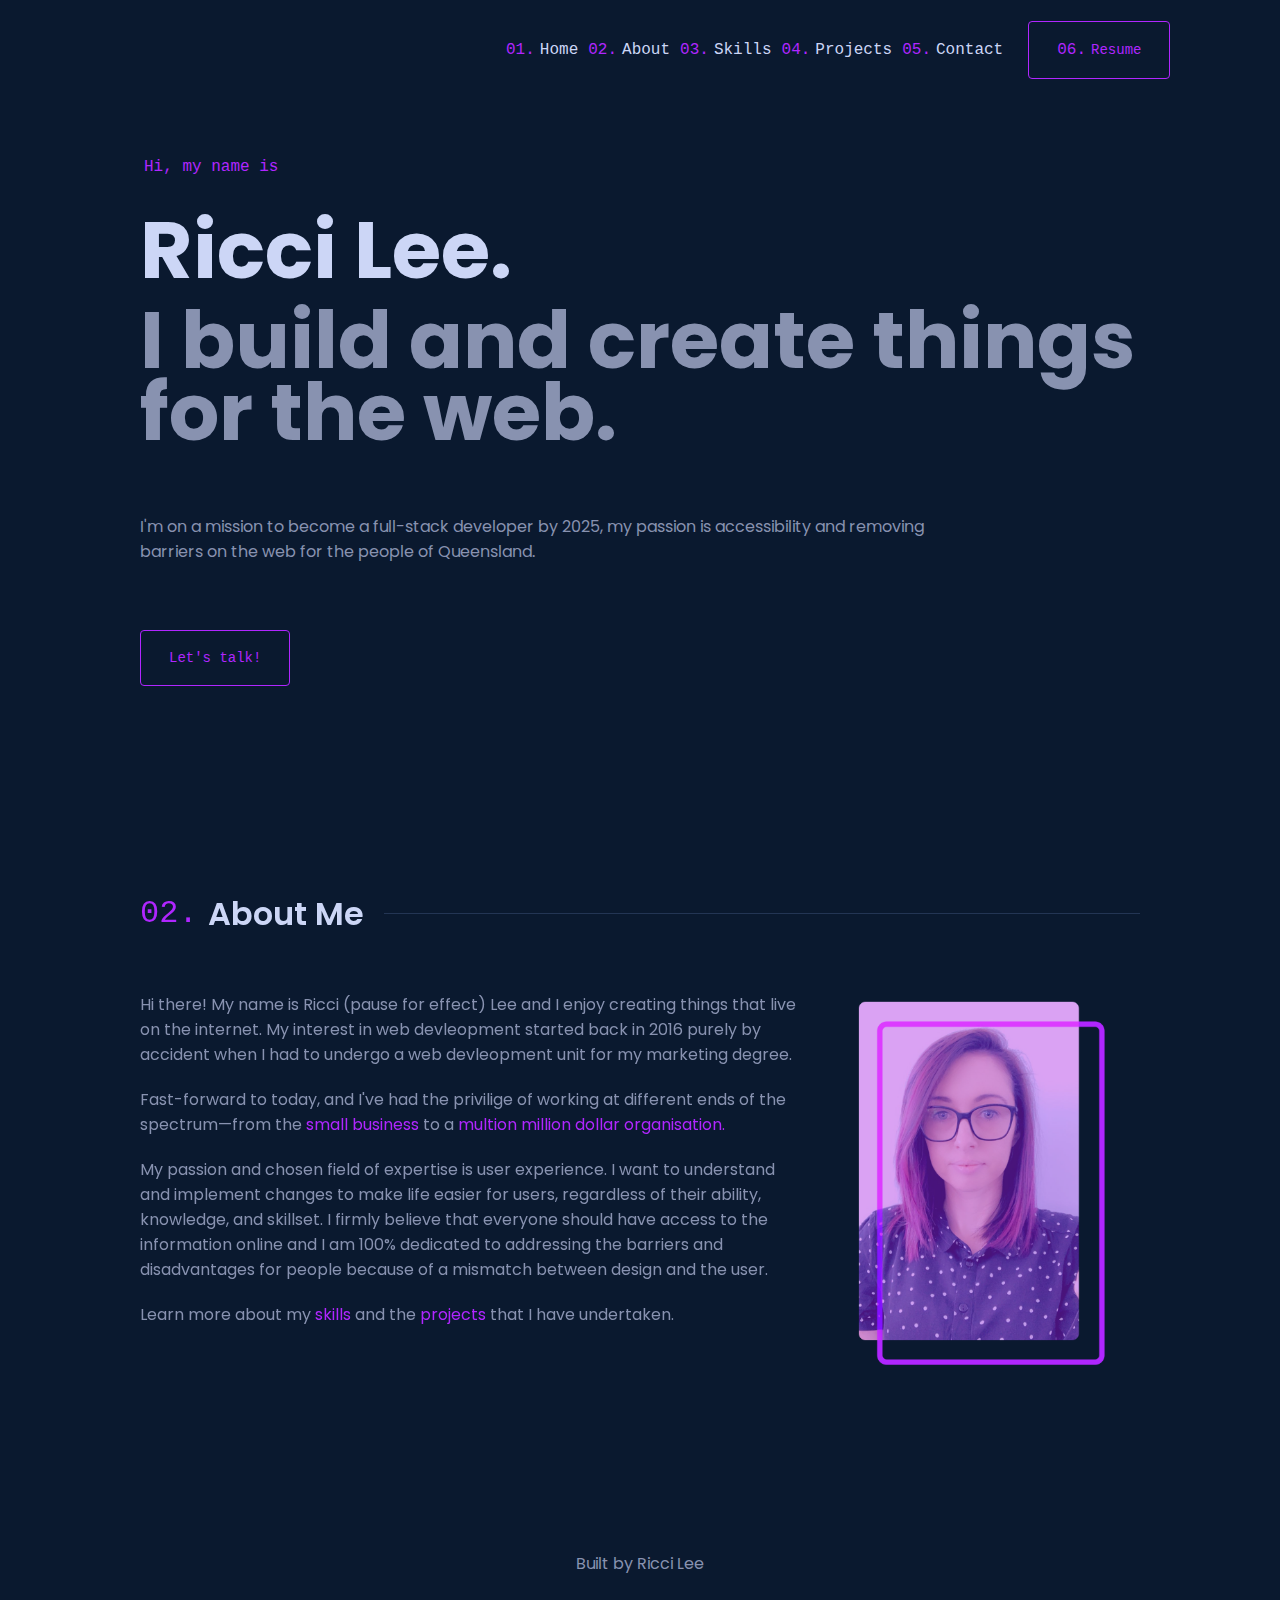
<file: index.html>
<!DOCTYPE html>
<html lang="en">
<head>
    <meta charset="UTF-8">
    <meta http-equiv="X-UA-Compatible" content="IE=edge">
    <meta name="viewport" content="width=device-width, initial-scale=1.0">
    <meta name="author" content="Ricci Lee">
    <meta name="description" content="This is my portfolio that showcases some of my recent and upcoming works.">
    <title>RL Portfolio</title>
    <!-- displays the logo in the broswer tab -->
    <link rel="icon" href="./Images/RL-logo.png">
    <link rel="stylesheet" href="portfolio.css"> 
    <!-- displays hamburger meu (bars on small screens) -->
    <link rel="stylesheet" href="https://cdnjs.cloudflare.com/ajax/libs/font-awesome/4.7.0/css/font-awesome.min.css">
</head>
<body>
    <header>
        <nav class="navbar">
            <div class="navbar-container container">
                <input type="checkbox" name="" id="hamburger-menu">
                <div class="hamburger-lines">
                    <span class="line line1"></span>
                    <span class="line line2"></span>
                    <span class="line line3"></span>
                </div>
                <ol class="menu-items">
                  <li><a href="index.html">Home</a></li>
                  <li><a href="./index.html#about-me">About</a></li>
                  <li><a href="./projects.html">Skills</a></li>
                  <li><a href="./projects.html#project-section">Projects</a></li>
                  <li><a href="contact.html">Contact</a></li>
                  <li><a id="resume-button" href="./Files/Ricci Lee Sample resume.pdf" target="_blank" rel="noreferre" >Resume</a></li>
                </ol>
      
            </div>
        </nav>
    </header> 

    <div id="header-intro">
        <p class="highlight-text">Hi, my name is</p>
        <h1>Ricci Lee.</h1>
        <h2>I build and create things for the web.</h2>
        <p id="header-tag">I'm on a mission to become a full-stack developer by 2025, my passion is accessibility and removing barriers on the web for the people of Queensland.</p> 
        <a class="button" href="contact.html" target="_blank" rel="noreferre">Let's talk!</a>
    </div>

    <div id="about-me" class="section" style="width: 1000px;margin: 0 auto;">
        <h2 class="heading-numbers">About Me</h2>
        <div class="about-section-layout">
            <div class="about-me-text" >
                <p>Hi there! My name is Ricci (pause for effect) Lee and I enjoy creating things that live on the internet. My interest in web devleopment started back in 2016 purely by accident when I had to undergo a web devleopment unit for my marketing degree.</p>
                <p>Fast-forward to today, and I've had the privilige of working at different ends of the spectrum—from the <a href="https://go-creative.com.au/websites/" style="color:#B026FF;">small business </a> to a <a href="https://www.tmr.qld.gov.au/" style="color:#B026FF";>multion million dollar organisation.</a></p> 
                <p>My passion and chosen field of expertise is user experience. I want to understand and implement changes to make life easier for users, regardless of their ability, knowledge, and skillset. I firmly believe that everyone should have access to the information online and I am 100% dedicated to addressing the barriers and disadvantages for people because of a mismatch between design and the user. </p>
                <p>Learn more about my <a href="projects.html/#skills" style="color:#B026FF;">skills</a> and the <a href="projects.html/#projects" style="color:#B026FF";>projects</a> that I have undertaken. </p>
            </div>
            <div class="profile-image">
                <img src="./Images/profile-image-3.png" alt="Image of Ricci Lee"/>
            </div>
        </div>
    </div>
    <footer>
        <p>Built by Ricci Lee </p>
    </footer>
</body>
<script src="portfolio.js"></script>
</html>
</file>
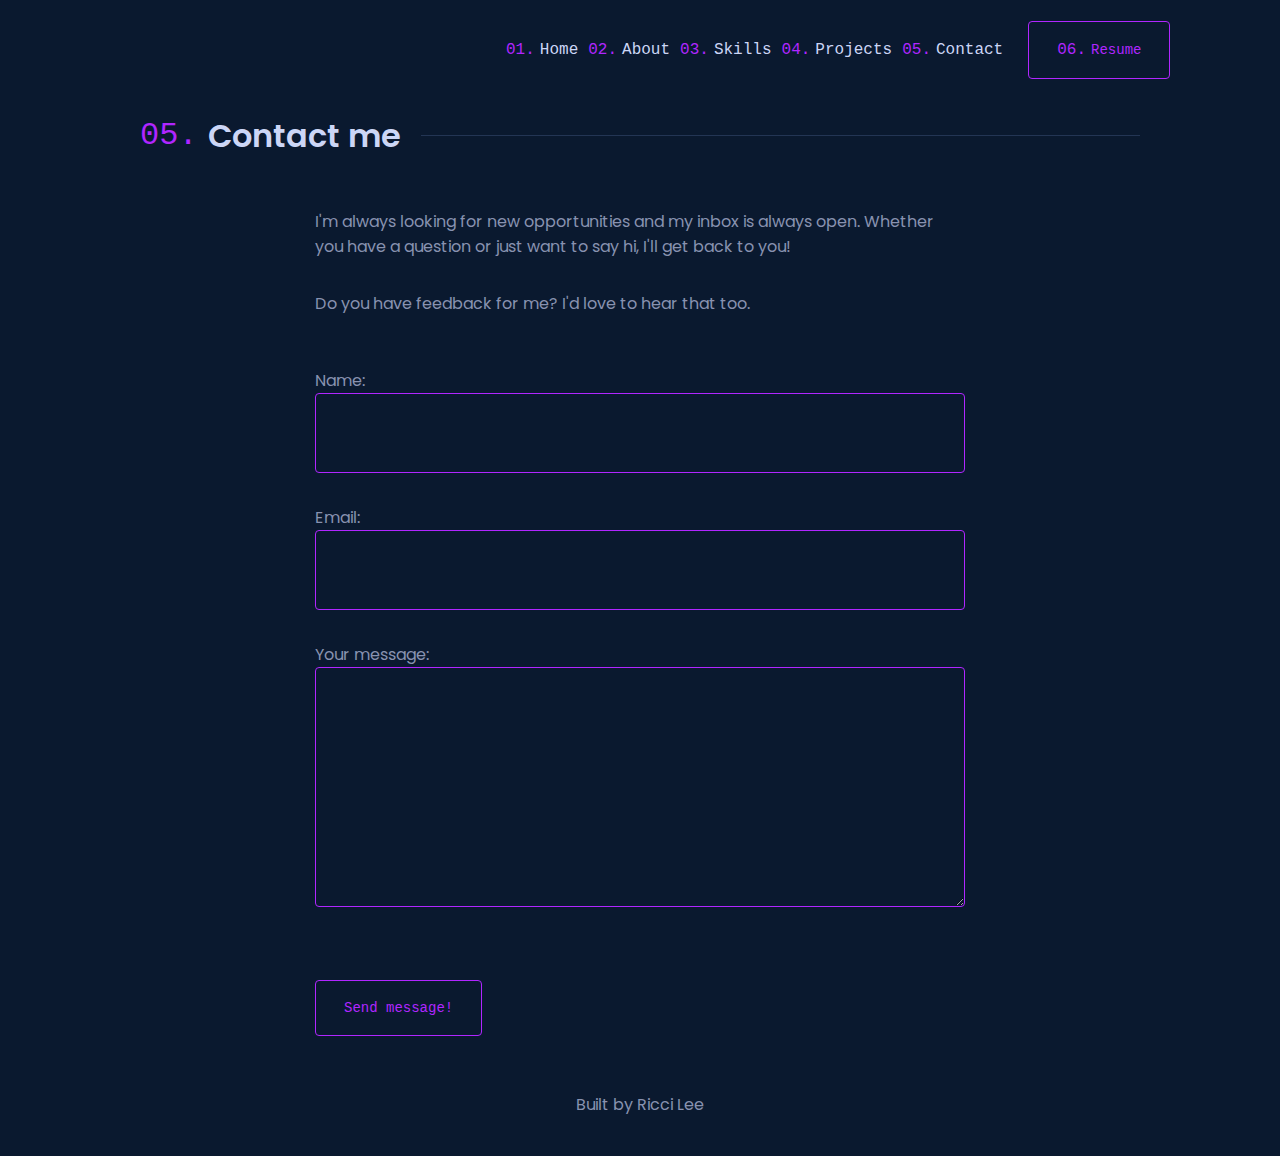
<file: contact.html>
<!DOCTYPE html>
<html lang="en">
<head>
    <meta charset="UTF-8">
    <meta http-equiv="X-UA-Compatible" content="IE=edge">
    <meta name="viewport" content="width=device-width, initial-scale=1.0">
    <meta name="author" content="Ricci Lee">
    <meta name="description" content="Want to know more? Why not not contact me.">
    <title>Ricci Lee</title>
    <link rel="stylesheet" href="portfolio.css"> 
</head>
<body>
    <header>
        <header>
            <nav class="navbar">
                <div class="navbar-container container">
                    <input type="checkbox" name="" id="hamburger-menu">
                    <div class="hamburger-lines">
                        <span class="line line1"></span>
                        <span class="line line2"></span>
                        <span class="line line3"></span>
                    </div>
                    <ol class="menu-items">
                      <li><a href="index.html">Home</a></li>
                      <li><a href="./index.html#about-me">About</a></li>
                      <li><a href="./projects.html">Skills</a></li>
                      <li><a href="./projects.html#project-section">Projects</a></li>
                      <li><a href="contact.html">Contact</a></li>
                      <li><a id="resume-button" href="./Files/Ricci Lee Sample resume.pdf" target="_blank" rel="noreferre" >Resume</a></li>
                    </ol>
          
                </div>
            </nav>
        </header> 
    </header> 


    <body>
        <div id="contact-container">
            <h2 class="heading-contact-numbers">Contact me</h2>
            <div>
                <div class="contact-form-text">
                    <p>I'm always looking for new opportunities and my inbox is always open. Whether you have a question or just want to say hi, I'll get back to you!</p>
                    <p>Do you have feedback for me? I'd love to hear that too.</p>
                </div>
                <form class="row input-container" action="https://formspree.io/f/mbjwpdle" method="POST">
                    <div class="col-xs-12">
                        <label class="styled-input wide">
                            Name:
                            <input type="text" name="name">
                        </label>
                    </div>
                    <label class="styled-input wide">
                        Email:
                        <input type="email" name="email">
                    </label>
                    <label class="styled-input wide">
                        Your message:
                        <textarea name="message"></textarea>
                    </label>
                    <div><button class="button" type="submit">Send message!</button></div>
                </form>    
                    
                
            </div>
        </div>
        
    <footer>
        <p>Built by Ricci Lee </p>
    </footer>
</body>
</html>
</file>
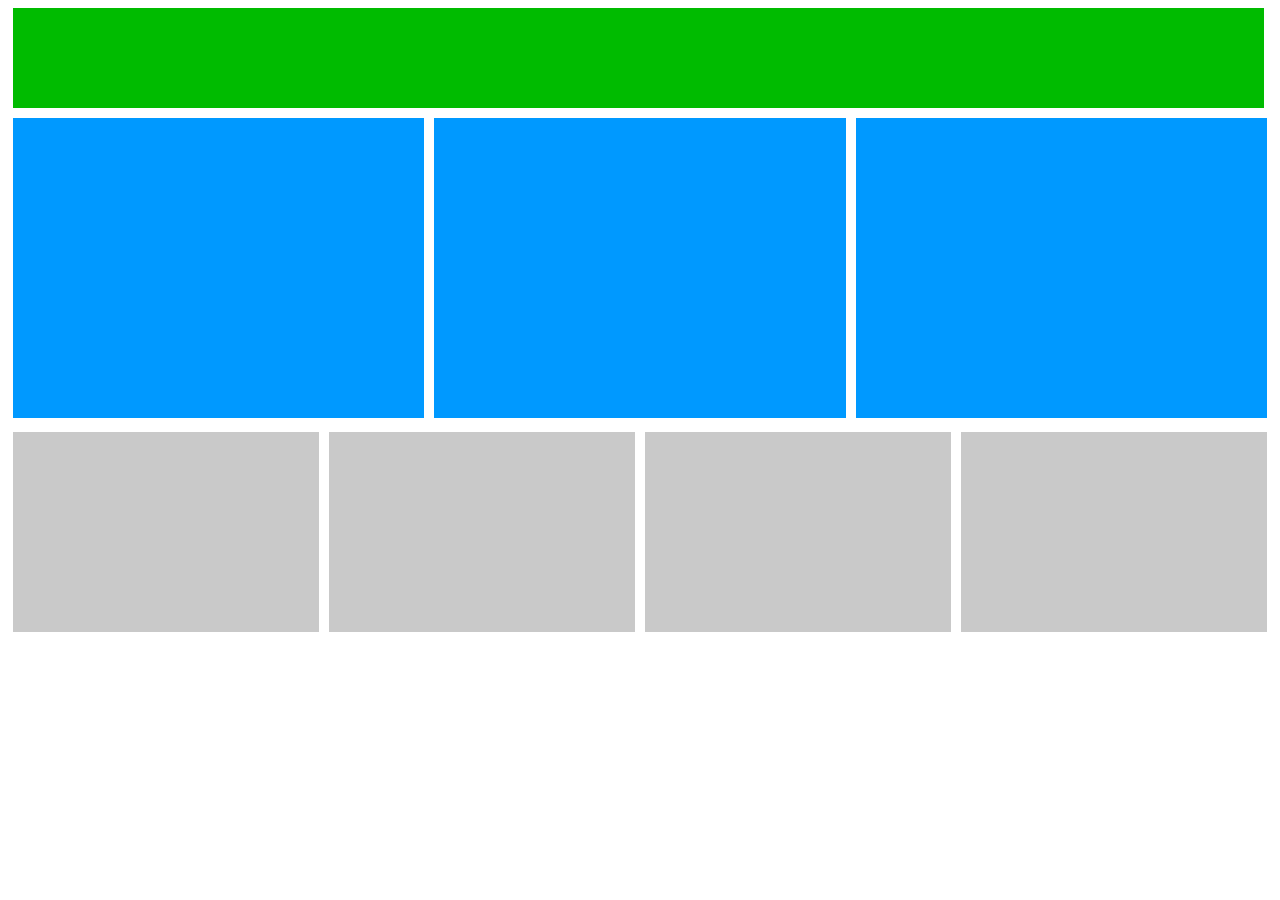
<file: she-codes-media-queries.html>
<!DOCTYPE html>

<html lang="en">
    <head>
        <meta charset="utf-8" />
        <meta name="viewport" content="width=device-width, initial-scale=1.0" />
        <title>Media Queries</title>
        <link rel="stylesheet" href="she-codes-media-queries-styles.css" />
    </head>

    <body>
        <main>
            <div class="green-box box"></div>
            <div id="blue-section">
                <div class="blue-box box"></div><div class="blue-box box"></div><div class="blue-box box"></div>
            </div>
            <div id="grey-section">
                <div class="grey-box box"></div><div class="grey-box box"></div><div class="grey-box box"></div><div class="grey-box box"></div>
            </div>
        </main>
    </body>
</html>
</file>
<file: portfolio.css>
@import url('https://fonts.googleapis.com/css2?family=Poppins:wght@400;600;700&display=swap');

html {
    background-color:#0A192F;
    margin: 0px auto;
    width: 100%;
    max-width: 1600px;
    min-height: auto;
    padding: 200px 150px 0px 150px;
}


header {
    display: flex;
    justify-content: space-evenly;
    align-items: center;
    position: fixed;
    top: 0px;
    z-index: 11;
    padding: 0px 50px;
    width: 100%;
    height: 100px;
    background-color: #0A192F;
    backdrop-filter: blur(10px);
}

/* nav bar code */

.navbar input[type="checkbox"],
.navbar .hamburger-lines{
    display: none;
}

.container{
    max-width: 1200px;
    /* width: 90%; */
    margin: auto;
}

.navbar {
    display: flex;
    justify-content: space-evenly;
    align-items: center;
    position: relative;
    width: 100%;
    color: #ccd6f6; 
    font-family: "SF Mono","Fira Code","Fira Mono","Roboto Mono",monospace;
    counter-reset: item 0;
    z-index: 12;
}

.navbar-container{
    display: flex;
    justify-content: space-between;
    height: 64px;
    align-items: center;
}

.menu-items {
    display: flex;
    justify-content: space-between;
    align-items: center;
    padding: 0px;
    margin: 0px;
    counter-reset: item 0;
    list-style: none;
}

.menu-items li {
    margin: 0px 5px;
    position: relative;
    counter-increment: item 1; 
    font-size: 16px;   
}

.navbar a::before {
    content: "0" counter(item) "."; 
    margin-right: 5px;
    color: #B026FF;
    font-size: 16px;
    text-align: right;
}

.menu-items li:hover {
    color:#B026FF;
    text-decoration: underline;
}

#resume-button {
    color: #B026FF;
    background-color: transparent;
    border: 1px solid #B026FF;
    border-radius: 4px;
    padding: 20px 28px;
    font-family: "SF Mono","Fira Code","Fira Mono","Roboto Mono",monospace;
    line-height: 1;
    text-decoration: none;
    margin-left: 15px;
    font-size: 14px;
}

#resume-button:hover, .button:hover, .project-button:hover{
    background-color: #af26ff41;
    transition-delay:300ms;
}

/* Section 1 - Intro */
#header-intro {
    margin: 0px auto;
    padding: 100px 0px;
    max-width: 1000px;
}

#header-tag {
    width: 50%;
}


.highlight-text {
    margin: 0px 0px 30px 4px;
    color: #B026FF;
    font-family: "SF Mono","Fira Code","Fira Mono","Roboto Mono",monospace;
    font-size: 16px;
}

h1 {
    color:#ccd6f6;
    line-height: 1.1;
    font-size: 80px;
    font-family: "Poppins";
    font-weight: 600px;
    /* font-family: "Calibre","Inter","San Francisco","SF Pro Text",sans-serif; */
    margin: 0px;
}

h2 {
    margin-top:10px;
    color:#8892b0;
    line-height: 0.9;
    font-size: 80px;
    font-family: "Poppins";
    font-weight: 600px;
}

h3{
    margin-top:10px;
    color:#8892b0;
    /* line-height: 0.7; */
    font-size: 20px;
    font-family: "Poppins";
    font-weight: 600px;
}

h4 {
    /* margin-top:10px; */
    color:#8892b0;
    line-height: 0.5;
    font-size: 16px;
    font-family: "Poppins";
    font-weight: 500px;  
}

p {
    /* margin: 20px 0px 0px; */
    /* max-width: 540px; */
    color: #8892B0;
    font-size: 16px;
    font-family: "poppins";

}

.button {
    color: #B026FF;
    background-color: transparent;
    border: 1px solid #B026FF;
    border-radius: 4px;
    padding: 20px 28px;
    font-size: 14px;
    font-family: "SF Mono","Fira Code","Fira Mono","Roboto Mono",monospace;
    line-height: 1;
    text-decoration: none;
    margin-top: 50px;
}

a { 
    display: inline-block;
    text-decoration: none;
    text-decoration-skip-ink: auto;
    color: inherit;
    position: relative;
    line-height: 1.5;
}

/* Section 2 - About Me section */

#about-me {
    max-width: 1000px;
}

.section { 
    visibility: visible;
    opacity: 1;
    transform: matrix3d(1, 0, 0, 0, 0, 1, 0, 0, 0, 0, 1, 0, 0, 0, 0, 1);
    transition: opacity 0.5s cubic-bezier(0.645, 0.045, 0.355, 1) 0.2s, transform 0.5s cubic-bezier(0.645, 0.045, 0.355, 1) 0.2s;
    margin: 0px auto;
    padding: 100px 0px;
    max-width: 1000px;
}

.section-layout {
    display: inline-flex;
    width:100%;
    padding-bottom: 50px;
}

.project-section-layout{
    display: inline-block;
}


.section p {
    margin: 20px 0px 0px;
    max-width: 100%;
    color: #8892B0;
    font-size: 16px;
    font-family: "poppins";
}

/* Heading styles for home page */

.heading-numbers, 
.heading-project-numbers, 
.heading-skills-numbers,
.heading-contact-numbers{
    display: flex;
    -webkit-box-align: center;
    align-items: center;
    position: relative;
    margin: 10px 0px 40px;
    width: 100%;
    font: "Poppins";
    font-size: 32px;
    white-space: nowrap;
    font-weight: 600;
    color: #ccd6f6;
    line-height: 1.1;
}

.heading-numbers::before {
    position: relative;
    counter-increment: section 2;
    content: "0" counter(section) ".";
    margin-right: 10px;
    color: #B026FF;
    font-family: "SF Mono","Fira Code","Fira Mono","Roboto Mono",monospace;
    font-size: 32px;
    font-weight: 400;
}


.heading-numbers::after, 
.heading-project-numbers::after,
.heading-skills-numbers::after, 
.heading-contact-numbers::after {
    content: "";
    display: block;
    position: relative;
    width: 100%;
    height: 1px;
    margin-left: 20px;
    background-color: #233554;
}


.heading-skills-numbers::before {
    position: relative;
    counter-increment: section 3;
    content: "0" counter(section) ".";
    margin-right: 10px;
    color: #B026FF;
    font-family: "SF Mono","Fira Code","Fira Mono","Roboto Mono",monospace;
    font-size: 32px;
    font-weight: 400;
}

.heading-project-numbers::before {
    position: relative;
    counter-increment: section 4;
    content: "0" counter(section) ".";
    margin-right: 10px;
    color: #B026FF;
    font-family: "SF Mono","Fira Code","Fira Mono","Roboto Mono",monospace;
    font-size: 32px;
    font-weight: 400;
}

.heading-contact-numbers::before
{
    position: relative;
    counter-increment: section 5;
    content: "0" counter(section) ".";
    margin-right: 10px;
    color: #B026FF;
    font-family: "SF Mono","Fira Code","Fira Mono","Roboto Mono",monospace;
    font-size: 32px;
    font-weight: 400;
}


/* .heading-project-numbers::after {
    content: "";
    display: block;
    position: relative;
    width: 100%;
    height: 1px;
    margin-left: 20px;
    background-color: #233554;
}*/

#project-section {
   display: flex;
   flex-direction: column;
    max-width: 1000px;
    margin: 0 auto;
} 

#skill-section {
    padding-top: 100px;
    display: flex;
    flex-direction: column;
    max-width: 1000px;
    margin: 0 auto;
}

.right-skills-bar {
    width: 40%;
}
.left-writing {
    width: 60%;
}

i {
    color: #B026FF;
    font-size: 50px;
    padding-right: 20px;
}

.skill-subheading-section {
    display: flex;
    /* justify-content: center; */
    align-items: center;
    
}

.skill-subheadings {
    display: inline-block; 
    padding-bottom: 40px;
}

/* .skill-subheadings p {
    max-width: 600px;
} */

img {
   width: 80%;
   margin-top:20px;
}

footer {
    display: flex;
    justify-content: center;
    align-items: center;
    flex-direction: column;
    height: auto;
    min-height: 70px;
    padding: 15px;
    text-align: center;
}

/* Skills bar test */
/* Make sure that padding behaves as expected */
* {box-sizing:border-box}

/* Container for skill bars */
.skills-container {
  width: 100%; /* Full width */
  background-color: transparent;
  border-radius: 4px;
  border: 1px solid #B026FF;
}

.skills {
  text-align: right; /* Right-align text */
  padding-top: 5px; /* Add top padding */
  padding-bottom: 5px; /* Add bottom padding */
  padding-right: 5px;
  height: 25px;
  color: white;
  font-family:"SF Mono","Fira Code","Fira Mono","Roboto Mono",monospace;
  
}

.html {width: 90%; background-color: #B026FF;} 
.css {width: 85%; background-color: #B026FF;} 
.js {width: 55%; background-color: #B026FF;} 
.python { width: 30%; background-color: #B026FF; }
.django { width: 20%; background-color: #B026FF; }
.react { width: 40%; background-color: #B026FF;}


/* Project section - Cards */

.card-deck{
    /* margin: auto; */
    width: 100%;
    /* display: flex;
    align-content: stretch; */
    
}

.card {
    width: 46%;
    padding: 30px;
    display: inline-block;
    margin: 0 17px 47px;
    height: 370px;
    text-align: left;
    box-shadow: 0px 0px 10px #B026FF;
    border-radius: 4px;
    background-color: transparent;
    /* display: flex;
    flex-direction: column; */
}

.card a {
    display: inline-block;
    text-decoration: underline;
    text-decoration-skip-ink: auto;
    color: inherit;
    position: relative;
    line-height: 1.5;
    color:#B026FF;
}

.card h4 {
        /* margin-top: 10px; */
        color: #8892b0;
        line-height: 1.5;
        font-size: 16px;
        font-family: "Poppins";
        font-weight: 500px;
        font-size: 20px;
}

.card .fa-solid {
    font-size: 15px;
    margin-left: 5px;
    padding-right: 5px;
}

/* a:hover {
; 
} */

.card h4 p {
    padding-left: 16px;
    padding-right: 16px;
}

.project-button {
    color: #B026FF;
    background-color: transparent;
    border: 1px solid #B026FF;
    border-radius: 4px;
    padding: 20px 20px;
    font-size: 14px;
    font-family: "SF Mono","Fira Code","Fira Mono","Roboto Mono",monospace;
    line-height: 1;
    text-decoration: none;
    margin: auto;

}

/* Contact us page styles */

/* ///// inputs /////*/

input:focus ~ label, textarea:focus ~ label, input:valid ~ label, textarea:valid ~ label {
    font-size: 0.75em;
    color: #999;
    top: -5px;
    transition: all 0.225s ease;
}

.styled-input {
    float: left;
    width: 293px;
    margin: 1rem 0;
    position: relative;
    border-radius: 4px;
    width: 650px;
    max-width: 100%;
    font-family: "poppins";
    color:#8892b0;
    font-size: 16px;
}

/* @media only screen and (max-width: 768px){
    .styled-input {
        width:100%;
    }
} */

.styled-input label {
    color: #8892b0;
    font-family: "Poppins";
    padding: 1.3rem 30px 1rem 30px;
    position: absolute;
    top: 10px;
    left: 0;
    transition: all 0.25s ease;
    pointer-events: none;
}

/*.styled-input.wide { 
    width: 650px;
    max-width: 100%;
    
}*/

#contact-container{
    max-width: 1000px;
    padding-top:50px;
    display: flex;
    flex-direction: column;
    margin: 0 auto;
}

input,
textarea {
    padding: 30px;
    border: 0;
    width: 100%;
    font-size: 1rem;
    background-color: #2d2d2d;
    color: #8892b0;
    border-radius: 4px;
    background-color: transparent;
    border: 1px solid #B026FF;
}

input:focus,
textarea:focus { outline: 0; }

input:focus ~ span,
textarea:focus ~ span {
    width: 100%;
    transition: all 0.075s ease;
}

textarea {
    width: 100%;
    min-height: 15em;
}

.input-container {
    width: 650px;
    max-width: 100%;
    margin: 20px auto 25px auto;
}


input[type=checkbox] + label {
  color: #ccc;
  font-style: italic;
} 

input[type=checkbox]:checked + label {
  color: #f00;
  font-style: normal;
}

.contact-form-text {
    display: flex;
    justify-content: center;
    flex-wrap: wrap;
    /* align-items: center; */
    margin: 0 auto;
    flex-direction: column;
    width: 100%;
    max-width: 650px;
}



/* Extra small devices (phones, 600px and down) */
@media only screen and (max-width: 600px) {
    html {
        padding:50px 30px 0px 30px;
    }

    a.icon::before {
        display: none;
    }
    

    .section {
        width: 100%!important;
    }

    .section-layout{
        display:block
    }

    .about-section-layout{
        display: flex;
        flex-direction: column;
        width: 100%;
    }

    .about-me-text{
        width: 100%;
        display: flex;
        flex-direction: column;
    }

    .profile-image {
        width: 100%;
        display: flex;
        justify-content: center;
        align-content: center;
        flex-wrap: nowrap;
        flex-direction: row; 
        padding-top: 50px;
    }

    #header-tag {
        width: 100%;
    }

    /* .profile-image img{
        width: 50%;
    } */

    #skill-section {
        max-width: 1000px;
    }

    .left-writing, .right-skills-bar {
       width: 100%;
    }

    .skill-subheading-section {
        align-items: flex-start;
    }

    /* .project-section-layout{
        display: flex;
        flex-direction: column;
    } */

    .card {
        height: auto;
        width: 95%;
    }

      #resume-button {
        margin-left:0px;
        font-size: 17px;
        padding: 20px 17px;
      }
      
    

}

/* Small devices (portrait tablets and large phones, 600px and up) */
@media only screen and (min-width: 600px) {
    html {
        padding:50px 30px 0px 30px;
        
    }
    /* a.icon::before {
        display: none;
    } */
    .section {
        width: 100%!important;
    }

    .header-intro {
        max-width: 1000px;
    }

    #header-tag {
        width: 83%;
    }

    .about-section-layout{
        display: flex;
        flex-direction: column;
        width: 100%;
    }

    .about-me-text{
        width: 100%;
        display: flex;
        flex-direction: column;
    }

    .profile-image {
        width: 100%;
        display: flex;
        justify-content: center;
        align-content: center;
        flex-wrap: nowrap;
        flex-direction: row; 
        padding-top: 50px;
    }

    /* .profile-image img{
        width: 50%;
        
    } */

    .skill-subheading-section {
        margin-right:50px;
        display: block;
    }

    .card {
        height: auto;
        align-items:stretch ;
    }


  
  

}

/* nav bar responsive changes */
@media only screen and (max-width:768px){

    header {
       padding:0px;
    }

    /* nav bar */

    .container{
        max-width: 1200px;
        width: 90%;
        margin: auto;
    }

    .hamburger-lines {
        color: #B026FF;
    }

    .navbar{
        opacity: 0.98;
        align-items: center;
        position: relative;
        width: 100%;
        color: #ccd6f6;
        font-family: "SF Mono","Fira Code","Fira Mono","Roboto Mono",monospace;
        counter-reset: item 0;
        z-index: 12;
        margin-left: -35px;
    }

    .navbar-container input[type="checkbox"],
    .navbar-container .hamburger-lines{
        display: block;
    }

    .navbar-container{
        display: block;
        /* position: relative; */
        height: 64px;
    }

    .navbar-container input[type="checkbox"]{
        position: absolute;
        display: block;
        height: 32px;
        width: 30px;
        top: 20px;
        left: 20px;
        z-index: 5;
        opacity: 0;
        cursor: pointer;
    }

    .navbar-container .hamburger-lines{
        display: block;
        height: 28px;
        width: 35px;
        position: absolute;
        top: 20px;
        left: 20px;
        z-index: 2;
        display: flex;
        flex-direction: column;
        justify-content: space-between;
    }

    .navbar-container .hamburger-lines .line{
        display: block;
        height: 4px;
        width: 100%;
        border-radius: 10px;
        background: #b026ff;;
    }
    
    .navbar-container .hamburger-lines .line1{
        transform-origin: 0% 0%;
        transition: transform 0.3s ease-in-out;
       
    }

    .navbar-container .hamburger-lines .line2{
        transition: transform 0.2s ease-in-out;
       
    }

    .navbar-container .hamburger-lines .line3{
        transform-origin: 0% 100%;
        transition: transform 0.3s ease-in-out;
        
    }

    .navbar .menu-items{
        padding-top: 100px;
        background: #0A192F;
        height: 100vh;
        max-width: 300px;
        transform: translate(-150%);
        display: flex;
        flex-direction: column;
        justify-content: space-evenly;
        margin-left: -55px;
        padding-left: 0px;
        transition: transform 0.5s ease-in-out;
        box-shadow:  5px 0px 10px 0px #B026FF;
    }

    .menu-items {
      margin-top: -20px;
    }

    .navbar .menu-items li{
        margin-bottom: 1.8rem;
        font-size: 16px;
        font-weight: 500;
    }

    .menu-items a:hover {
        background-color: #af26ff41;
        padding: 0px 200px 5px 10px;
    }

    .navbar-container input[type="checkbox"]:checked ~ .menu-items{
        transform: translateX(0);
    }

    .navbar-container input[type="checkbox"]:checked ~ .hamburger-lines .line1{
        transform: rotate(45deg);
    }

    .navbar-container input[type="checkbox"]:checked ~ .hamburger-lines .line2{
        transform: scaleY(0);
    }

    .navbar-container input[type="checkbox"]:checked ~ .hamburger-lines .line3{
        transform: rotate(-45deg);
    }

    /* #resume-button {
    margin-left:0px;
    font-size: 17px;
    padding: 20px 17px;
  } */
}


/* Medium devices (landscape tablets, 768px and up) */
@media only screen and (min-width: 768px) {
    html {
        padding:50px 30px 0px 30px;
    }

    .header-intro{
        width:50%!important;
    }

    .section {
        width: 100%!important;
    }

    .skill-subheading-section {
        margin-right:50px;
        display: block;
        align-items: flex-start;
    }

    .project-section-layout {
        align-items: stretch;
    }

    .profile-image img{
        width: 50%;
    }


    .about-section-layout{

    display: inline-flex;
    width:100%;
    padding-bottom: 50px;
    }  
    .card {
        height: auto;
        align-items:stretch ;
        width: 94%;
    }
}

/* Large devices (laptops/desktops, 992px and up) */
@media only screen and (min-width: 992px) {
    .skill-subheading-section {
        margin-right:50px;
        display: flex;
    }

    .about-section-layout{
        display: flex;
        flex-direction: row;
    }

    .profile-image {
        padding-top:0px;
        width: 50%;
    }
    .profile-image img {
        width: 80%;
        /* height: auto; */
    }

    .card {
        width: 46%;
    }

}

/* Extra large devices (large laptops and desktops, 1200px and up) */
@media only screen and (min-width: 1200px) {
    .container{
        max-width: 1200px;
        width: 30%;
        margin: auto;
    }
}
</file>
<file: she-codes-media-queries-styles.css>
.box {
    height: 200px;
    margin: 5px;
    width: 100%;;
}

.green-box{
    width: 99%;
    height: 100px;
    background-color: #00bb00;  
}

.blue-box {
    width: calc(100% / 3 - 10px);
    display: inline-block;
    height: 300px;
    background-color: #0099ff;
}

.grey-box {
    width: calc(100% / 4 - 10px);
    height: 200px;
    background-color: #c9c9c9;
    display: inline-block; 
}

/*** Media Queries Below ***/

@media (max-width: 600px) {
    .green-box{
        width: 100%;
        height: 100px;
        background-color: #00bb00;  
    }
    
    .blue-box {
        width: 100%;
        display: block;
        height: 150px;
        background-color: #0099ff;
    }
    
    .grey-box {
        width: 100%;
        height: 75px;
        background-color: #c9c9c9;
        display: block;
    }
}

@media (min-width: 600px) and (max-width:900px){
    .green-box{
        width: 98.5%;
        height: 100px;
        background-color: #00bb00;  
    }
    
    .blue-box {
        width: 98.5%;
        display: block;
        height: 150px;
        background-color: #0099ff;
    }
    
    .grey-box {
        width: calc(100% / 4 - 11px); 
        height: 200px;
        background-color: #c9c9c9;
        display: inline-block;
    }
}


/* Missing css */
</file>
